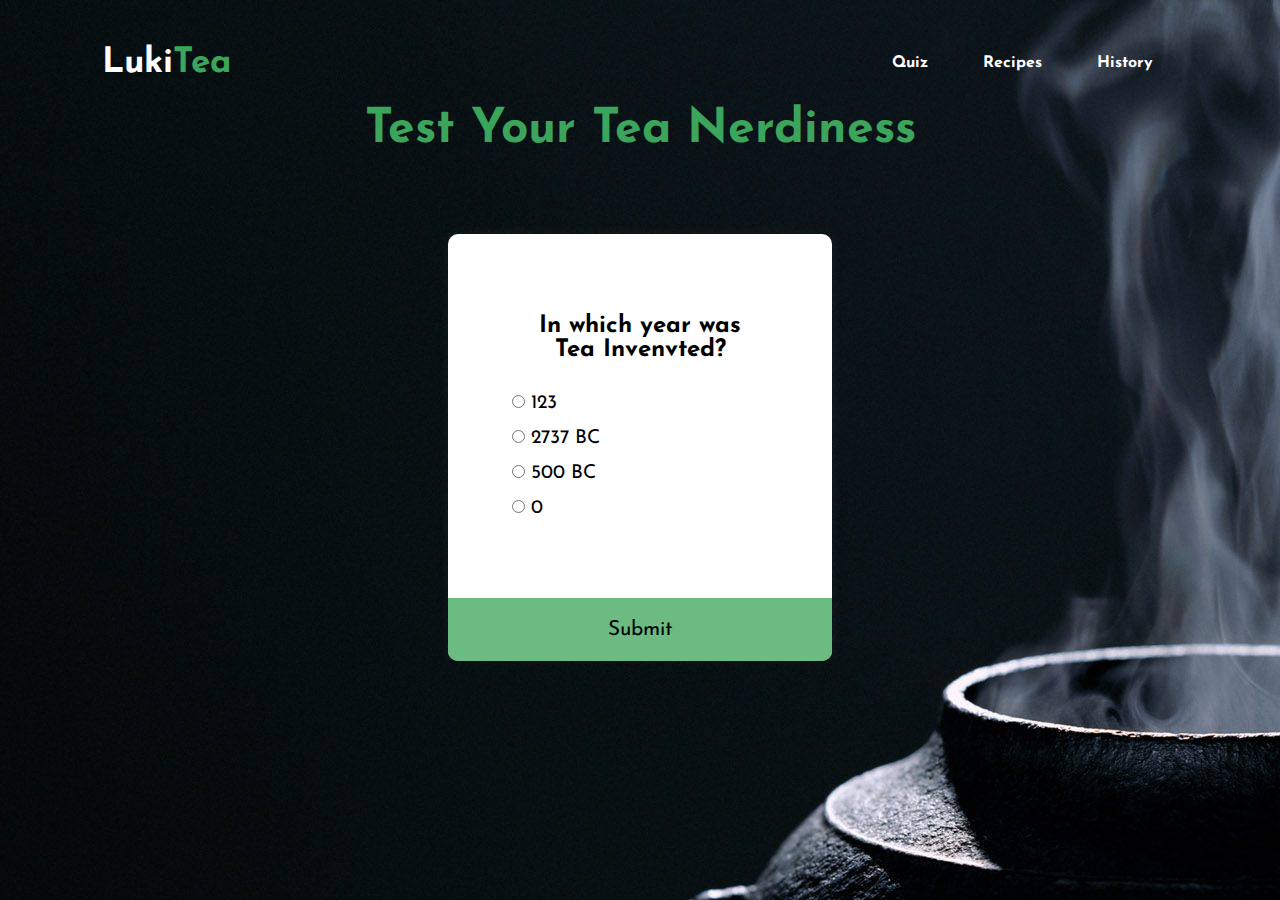
<file: index.html>
<!DOCTYPE html>
<html lang="en">

<head>
    <meta charset="UTF-8">
    <meta http-equiv="X-UA-Compatible" content="IE=edge">
    <meta name="viewport" content="width=device-width, initial-scale=1.0">
    <title>LukiTea</title>
    <link rel="stylesheet" href="style.css">
    <link rel="preconnect" href="https://fonts.googleapis.com">
    <link rel="preconnect" href="https://fonts.gstatic.com" crossorigin>
    <link href="https://fonts.googleapis.com/css2?family=Josefin+Sans:ital@1&display=swap" rel="stylesheet">
    <link rel="stylesheet" href="https://cdnjs.cloudflare.com/ajax/libs/font-awesome/6.1.1/css/all.min.css"
        integrity="sha512-KfkfwYDsLkIlwQp6LFnl8zNdLGxu9YAA1QvwINks4PhcElQSvqcyVLLD9aMhXd13uQjoXtEKNosOWaZqXgel0g=="
        crossorigin="anonymous" referrerpolicy="no-referrer" />

</head>

<body>
    <header class="hero">
        <nav>
            <h2 class="logo"><a href="index.html">Luki<span>Tea</span></a></h2>
            <ul>
                <li><a href="index.html">Quiz</a></li>
                <li><a href="recipes.html">Recipes</a></li>
                <li><a href="history.html">History</a></li>
            </ul>
        </nav>
    </header>

    <section>
        <h1 class="quiz-start-text">Test Your Tea Nerdiness</h1>
        <div class="quiz-container" id="quiz">
            <div class="quiz-header">
                <h2 id="question">Question Text</h2>
                <ul>
                    <li>
                        <input type="radio" name="answer" id="a" class="answer">
                        <label for="a" id="a_text">Answer</label>
                    </li>
                    <li>
                        <input type="radio" name="answer" id="b" class="answer">
                        <label for="b" id="b_text">Answer</label>
                    </li>
                    <li>
                        <input type="radio" name="answer" id="c" class="answer">
                        <label for="c" id="c_text">Answer</label>
                    </li>
                    <li>
                        <input type="radio" name="answer" id="d" class="answer">
                        <label for="d" id="d_text">Answer</label>
                    </li>
                </ul>
            </div>
            <button id="submit">Submit</button>

        </div>
        </div>
    </section>

</body>
<script src="script.js"></script>

</html>
</file>
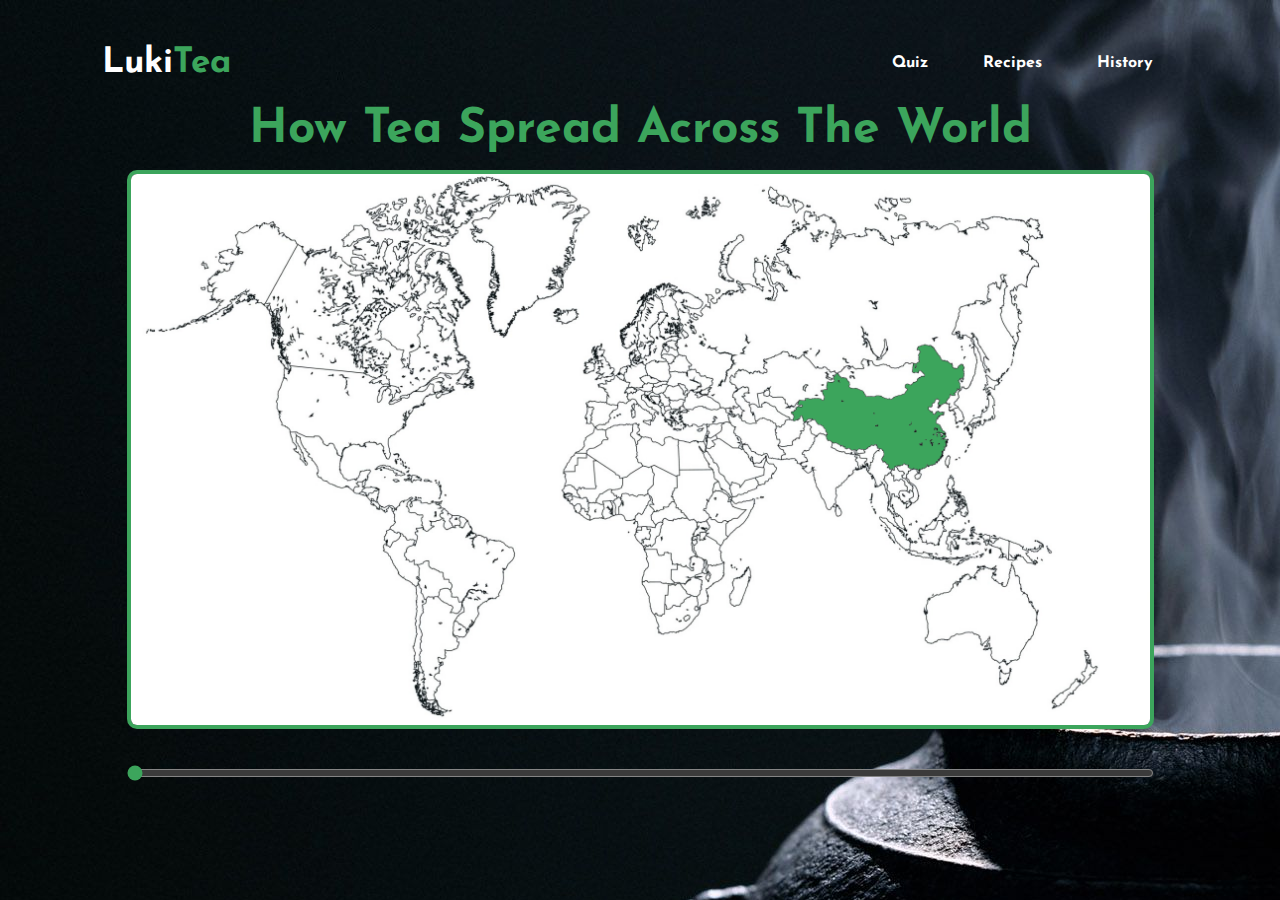
<file: history.html>
<!DOCTYPE html>
<html lang="en">

<head>
    <meta charset="UTF-8">
    <meta http-equiv="X-UA-Compatible" content="IE=edge">
    <meta name="viewport" content="width=device-width, initial-scale=1.0">
    <title>LukiTea</title>
    <link rel="stylesheet" href="history-style.css">
    <link rel="preconnect" href="https://fonts.googleapis.com">
    <link rel="preconnect" href="https://fonts.gstatic.com" crossorigin>
    <link href="https://fonts.googleapis.com/css2?family=Josefin+Sans:ital@1&display=swap" rel="stylesheet">
    <link rel="stylesheet" href="https://cdnjs.cloudflare.com/ajax/libs/font-awesome/6.1.1/css/all.min.css"
        integrity="sha512-KfkfwYDsLkIlwQp6LFnl8zNdLGxu9YAA1QvwINks4PhcElQSvqcyVLLD9aMhXd13uQjoXtEKNosOWaZqXgel0g=="
        crossorigin="anonymous" referrerpolicy="no-referrer" />

</head>

<body>
    <header class="hero">
        <nav>
            <h2 class="logo"><a href="index.html">Luki<span>Tea</span></a></h2>
            <ul>
                <li><a href="index.html">Quiz</a></li>
                <li><a href="recipes.html">Recipes</a></li>
                <li><a href="history.html">History</a></li>
            </ul>
        </nav>
    </header>

    <article>
        <h1 class="history-text">How Tea Spread Across The World</h1>
        <div class="history-image" id="history-image" >
            <img id="image-history" src="images/first.png" alt="" width="1027" height="559">
        </div>
        <input type="range" class="history-range" id="history-range" min="1" max="10" value="0">
        



    </article>

</body>
<script>
    const rangeHistory = document.getElementById("history-range")
    const imageToChange = document.getElementById("image-history")
    rangeHistory.addEventListener('input', changeImage, false)

    function changeImage(){
        if(rangeHistory.value == 1){
            imageToChange.src = "images/first.png"
        } else if (rangeHistory.value == 2){
            imageToChange.src = "images/second.png"
        }
        else if (rangeHistory.value == 3){
            imageToChange.src = "images/third.png"
        }
        else if (rangeHistory.value == 4){
            imageToChange.src = "images/fourth.png"
        }
        else if (rangeHistory.value == 5){
            imageToChange.src = "images/fifth.png"
        }
        else if (rangeHistory.value == 6){
            imageToChange.src = "images/sixth.png"
        }
        else if (rangeHistory.value == 7){
            imageToChange.src = "images/seventh.png"
        }
        else if (rangeHistory.value == 8){
            imageToChange.src = "images/eightth.png"
        }else if (rangeHistory.value == 9){
            imageToChange.src = "images/ninthth.png"
        }
        else if (rangeHistory.value == 10){
            imageToChange.src = "images/tenth.png"
        }
        
        
    }



</script>

</html>
</file>
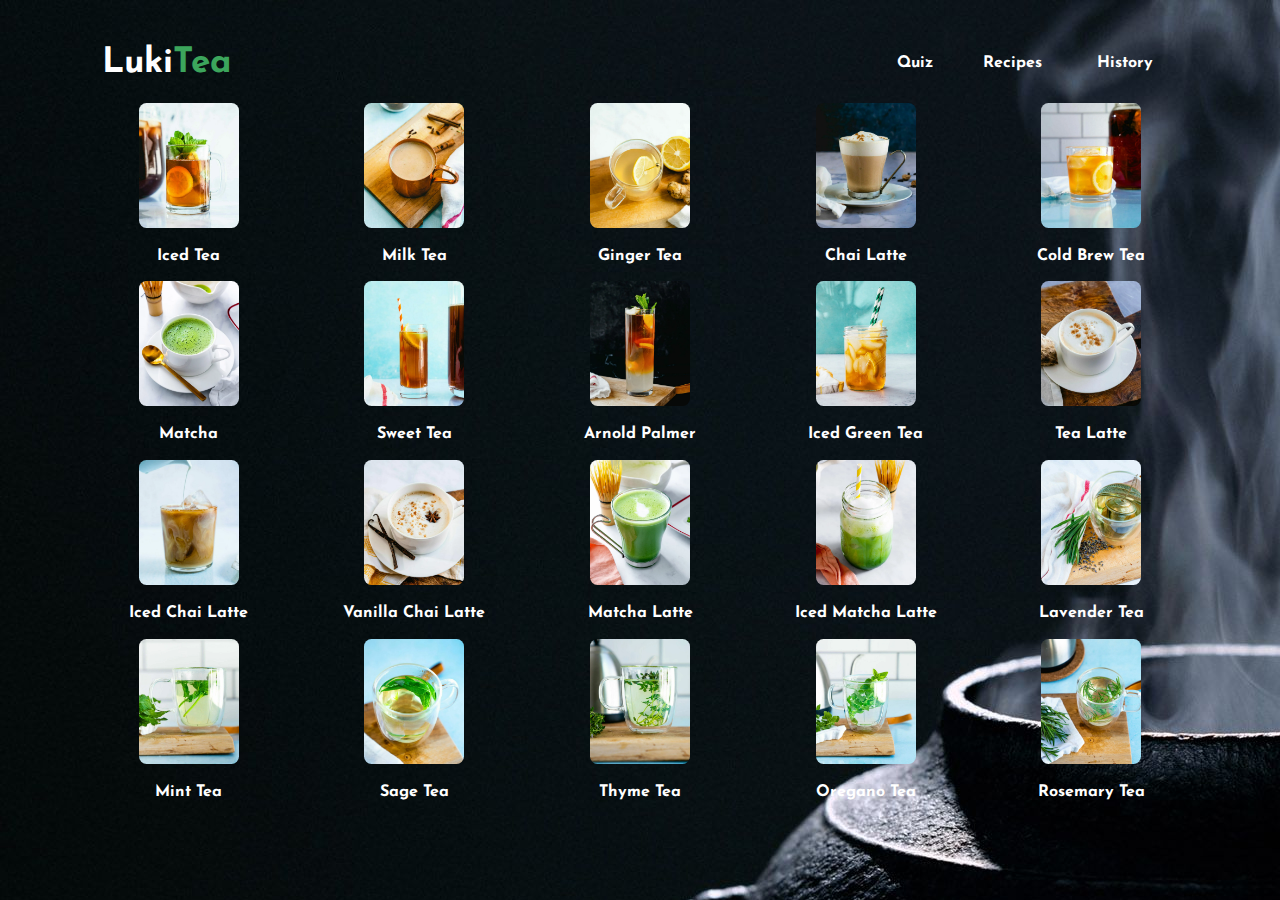
<file: recipes.html>
<!DOCTYPE html>
<html lang="en">

<head>
    <meta charset="UTF-8">
    <meta http-equiv="X-UA-Compatible" content="IE=edge">
    <meta name="viewport" content="width=device-width, initial-scale=1.0">
    <title>LukiTea</title>
    <link rel="stylesheet" href="recipes-style.css">
    <link rel="preconnect" href="https://fonts.googleapis.com">
    <link rel="preconnect" href="https://fonts.gstatic.com" crossorigin>
    <link href="https://fonts.googleapis.com/css2?family=Josefin+Sans:ital@1&display=swap" rel="stylesheet">
    <link rel="stylesheet" href="https://cdnjs.cloudflare.com/ajax/libs/font-awesome/6.1.1/css/all.min.css"
        integrity="sha512-KfkfwYDsLkIlwQp6LFnl8zNdLGxu9YAA1QvwINks4PhcElQSvqcyVLLD9aMhXd13uQjoXtEKNosOWaZqXgel0g=="
        crossorigin="anonymous" referrerpolicy="no-referrer" />

</head>

<body>
    <header class="hero">
        <nav>
            <h2 class="logo"> <a href="index.html">Luki<span>Tea</ span></a></h2>
            <ul>
                <li><a href="index.html">Quiz</a></l i>
                  <li><a href="recipes.html">Recipes</a></li>
                <li><a href="history.html">History</a></li>
            </ul>
        </nav>
    </header>
    <article>
        <div class="recipe"> <a href="htt ps://www.acouplecooks.com/iced-tea-recipe/"> 
                <img src="images/iced-tea.webp" width="100" height="125">
                <h3 id="recipe-text">Iced Tea</h3>
            </a>
        </div>
        <div class="recipe"><a href=" https://www.acouplecooks.com/masala-chai/">
                 <img src="images/milk-tea.webp" width="100" height="125">
                <h3 id="recipe-text">Milk Tea</h3>
            </a>
        </div>
        <div class="recipe"><a href=" https://www.acouplecooks.com/ginger-tea/">
                 <img src="images/ginger-tea.webp" width="100" height="125">
                <h3 id="recipe-text">Ginger Tea</h3>
            </a>
        </div>
        <div class="recipe"><a href=" https://www.acouplecooks.com/chai-latte/">
                 <img src="images/chai-latte.webp" width="100" height="125">
                <h3 id="recipe-text">Chai Latte</h3>
            </a>
        </div>
        <div class="recipe"><a href=" https://www.acouplecooks.com/cold-brew-tea/">
                 <img src="images/cold-brew-tea.webp" width="100" height="125">
                <h3 id="recipe-text">Cold Brew Tea</h3>
            </a>
        </div>
        <div class="recipe"><a href=" https://www.acouplecooks.com/how-to-make-matcha/ ">
                <img src="images/matcha.webp" width="100" height="125">
                <h3 id="recipe-text">Matcha</h3>
            </a>
        </div>
        <div class="recipe"><a href=" https://www.acouplecooks.com/sweet-tea/">
                 <img src="images/sweet-tea.webp" width="100" height="125">
                <h3 id="recipe-text">Sweet Tea</h3>
            </a>
        </div>
        <div class="recipe"><a href=" https://www.acouplecooks.com/arnold-palmer/">
                 <img src="images/arnold-palmer.webp" width="100" height="125">
                <h3 id="recipe-text">Arnold Palmer</h3>
            </a>
        </div>
        <div class="recipe"><a href=" https://www.acouplecooks.com/iced-green-tea/">
                 <img src="images/iced-green-tea.webp" width="100" height="125">
                <h3 id="recipe-text">Iced Green Tea</h3>
            </a>
        </div>
        <div class="recipe"><a href=" https://www.acouplecooks.com/tea-latte/">
                 <img src="images/tea-latte.webp" width="100" height="125">
                <h3 id="recipe-text">Tea Latte</h3>
            </a>
        </div>
        <div class="recipe"><a href=" https://www.acouplecooks.com/iced-chai-latte/">
                 <img src="images/iced-chai-latte.webp" width="100" height="125">
                <h3 id="recipe-text">Iced Chai Latte</h3>
            </a>
        </div>
        <div class="recipe"><a href=" https://www.acouplecooks.com/vanilla-chai-latte/ ">
                <img src="images/vanilla-chai-latte.webp" width="100" height="125">
                <h3 id="recipe-text">Vanilla Chai Latte</h3>
            </a>
        </div>
        <div class="recipe"><a href=" https://www.acouplecooks.com/matcha-latte/">
                 <img src="images/matcha-latte.webp" width="100" height="125">
                <h3 id="recipe-text">Matcha Latte</h3>
            </a>
        </div>
        <div class="recipe"><a href=" https://www.acouplecooks.com/iced-matcha-latte/" >
                <img src="images/iced-matcha-latte.webp" width="100" height="125">
                <h3 id="recipe-text">Iced Matcha Latte</h3>
            </a>
        </div>
        <div class="recipe"><a href=" https://www.acouplecooks.com/lavender-tea/">
                 <img src="images/lavender-tea.jpg" width="100" height="125">
                <h3 id="recipe-text">Lavender Tea</h3>
            </a>
        </div>
        <div class="recipe"><a href=" https://www.acouplecooks.com/mint-tea/">
                 <img src="images/mint-tea.webp" width="100" height="125">
                <h3 id="recipe-text">Mint Tea</h3>
            </a>
        </div>
        <div class="recipe"><a href=" https://www.acouplecooks.com/sage-tea/">
                 <img src="images/sage-tea.webp" width="100" height="125">
                <h3 id="recipe-text">Sage Tea</h3>
            </a>
        </div>
        <div class="recipe"><a href=" https://www.acouplecooks.com/thyme-tea/">
                 <img src="images/thyme-tea.webp" width="100" height="125">
                <h3 id="recipe-text">Thyme Tea</h3>
            </a>
        </div>
        <div class="recipe"><a href=" https://www.acouplecooks.com/oregano-tea/">
                 <img src="images/oregano-tea.webp" width="100" height="125">
                <h3 id="recipe-text">Oregano Tea</h3>
            </a>
        </div>
        <div class="recipe"><a href=" https://www.acouplecooks.com/rosemary-tea/">
                 <img src="images/rosemary-tea.webp" width="100" height="125">
                <h3 id="recipe-text">Rosemary Tea</h3>
            </a>
        </div>

    </article>

</body>

</html>
</file>
<file: style.css>
* {
    padding: 0;
    margin: 0;
    font-family: 'Josefin Sans', sans-serif;
    box-sizing: border-box;
    color: white;
}
a {
   text-decoration: none;
}
body {
    background-image: url(images/tea.jpg);
    animation: transition 0.75s;
}
@keyframes transition {
    from {
        opacity: 0;
        transform: rotateX(-10);
    }

    to {
        opacity: 1;
        transform: rotateX(0);
    }
}

input[type="radio"]{
    accent-color: #3CA55C;
    
  }
  

section {
    display: flex;
    flex-direction: column;
    align-items: center;
    justify-content: center;
    height: 100%;
    overflow: hidden;
    margin: 0;
}

section h2 {
    color: black;
    padding: 1rem;
    text-align: center;
    margin: 0;
}
section h1{
    color: #3CA55C;
    padding: 1rem;
    text-align: center;
    font-size: 3rem;
    margin: 0;
    margin-bottom: 5%;
}

section ul {
    list-style-type: none;
    padding: 0;
}

section ul li {
    font-size: 1.2rem;
    margin: 1rem 0;
}

section ul li label {
    cursor: pointer;
    color: black;
}

button {
    background-color: #3ca55cc2;
    color: black;
    border: none;
    display: block;
    width: 100%;
    cursor: pointer;
    font-size: 1.3rem;
    font-style: bold;
    font-family: inherit;
    padding: 1.3rem;
}

button:hover {
    background-color: #3CA55C;
    color: black;
    transition: .2s;
}

/* button:focus {
    outline: none;
    background-color: blue;
} */

.quiz-container {
    background-color: white;
    border-radius: 10px;
    box-shadow: 0 0 10px 2px rgba(100, 100, 100, 0.1);
    width: 30%;
    overflow: hidden;
}

.quiz-header {
    padding: 4rem;
}

.hero {
    height: 10vh;
    width: 100%;
    background: none;
    background-size: cover;
    background-position: center;
}

nav {
    display: flex;
    align-items: center;
    justify-content: space-between;
    padding-top: 45px;
    padding-left: 8%;
    padding-right: 8%;
}

.logo {
    color: white;
    font-size: 35px;
    letter-spacing: 1p;
    cursor: pointer;
}

nav ul li {
    list-style-type: none;
    display: inline-block;
    padding: 10px 25px;
}

nav ul li a {
    color: white;
    text-decoration: none;
    font-weight: bold;
    text-transform: capitalize;
}

nav ul li a:hover {
    color: #3CA55C;
    transition: .4s;
}

span {
    color: #3CA55C;
}
</file>
<file: history-style.css>
* {
    padding: 0;
    margin: 0;
    font-family: 'Josefin Sans', sans-serif;
    box-sizing: border-box;
    color: white;
}
a {
   text-decoration: none;
}
body {
    background-image: url(images/tea.jpg);
    animation: transition 0.75s;
}
@keyframes transition {
    from {
        opacity: 0;
        transform: rotateX(-10);
    }

    to {
        opacity: 1;
        transform: rotateX(0);
    }
}


.hero {
    height: 10vh;
    width: 100%;
    background: none;
    background-size: cover;
    background-position: center;
}

nav {
    display: flex;
    align-items: center;
    justify-content: space-between;
    padding-top: 45px;
    padding-left: 8%;
    padding-right: 8%;
}

.logo {
    color: white;
    font-size: 35px;
    letter-spacing: 1p;
    cursor: pointer;
}

nav ul li {
    list-style-type: none;
    display: inline-block;
    padding: 10px 25px;
}

nav ul li a {
    color: white;
    text-decoration: none;
    font-weight: bold;
    text-transform: capitalize;
}

nav ul li a:hover {
    color: #3CA55C;
    transition: .4s;
}

span {
    color: #3CA55C;
}

article h1{
    color: #3CA55C;
    padding: 1rem;
    text-align: center;
    font-size: 3rem;
    margin: 0;
    
}
article {
    display: flex;
    flex-direction: column;
    align-items: center;
    justify-content: center;
    height: 100%;
    overflow: hidden;
    margin: 0;
}
.history-image img{
    border-radius: 10px;
    border-color: #3CA55C;
    border-width: 4px;
    border-style: solid;
}
.history-range {
    width: 1027px;
    accent-color: #3ca55c;
    margin-top: 2.5%;
}
</file>
<file: recipes-style.css>
* {
    padding: 0;
    margin: 0;
    font-family: 'Josefin Sans', sans-serif;
    box-sizing: border-box;
    color: white;
    scroll-behavior: smooth;
}
a {
   text-decoration: none;
}
body {
    background-image: url(images/tea.jpg);
    animation: transition 0.75s;
}
@keyframes transition {
    from {
        opacity: 0;
        transform: rotateX(-10);
    }

    to {
        opacity: 1;
        transform: rotateX(0);
    }
}


.hero {
    height: 10vh;
    width: 100%;
    background: none;
    background-size: cover;
    background-position: center;
}

nav {
    display: flex;
    align-items: center;
    justify-content: space-between;
    padding-top: 45px;
    padding-left: 8%;
    padding-right: 8%;
}

.logo {
    color: white;
    font-size: 35px;
    letter-spacing: 1p;
    cursor: pointer;
}

nav ul li {
    list-style-type: none;
    display: inline-block;
    padding: 10px 25px;
}

nav ul li a {
    color: white;
    text-decoration: none;
    font-weight: bold;
    text-transform: capitalize;
}

nav ul li a:hover {
    color: #3CA55C;
    transition: .4s;
}

span {
    color: #3CA55C;
}
article h3{
    color: white;
    padding: 1rem;
    text-align: center;
    font-size: 1rem;
    margin: 0;
}
article h3:hover{
    color: #3CA55C;
    transition: .4s;
}


article{
    display: flex;
    flex-direction: row;
    align-items: center;
    justify-content: center;
    height: 100%;
    overflow: hidden;
    margin-top: 1%;
    flex-wrap: wrap;
    gap: 0.1em;
    margin-bottom: 3%;
}
article > * {
    flex: 0 0 17.5%;
}
article div{
    text-align: center;
    
}
article img:hover{
    box-shadow: 1px 1px 1px 1px #3CA55C;
}

article img{
    border-radius: 7.5px;
}
</file>
